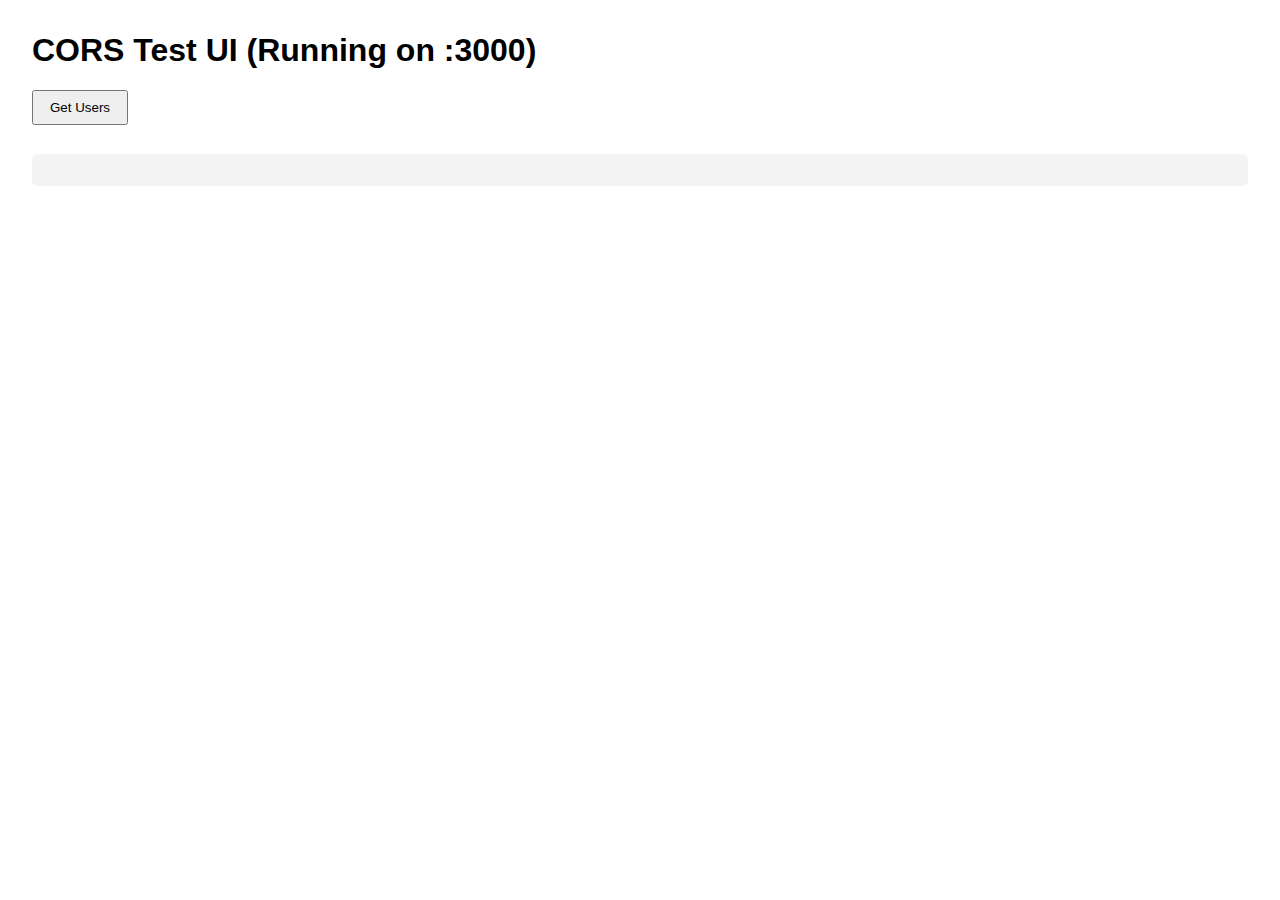
<file: cors-test-ui/index.html>
<!DOCTYPE html>
<html lang="en">
<head>
    <meta charset="UTF-8">
    <meta name="viewport" content="width=device-width, initial-scale=1.0">
    <title>Go-Project CORS Test</title>
    <style>
        body {
            font-family: Arial, sans-serif;
            margin: 2rem;
        }
        button {
            padding: 0.5rem 1rem;
            margin-bottom: 1rem;
            cursor: pointer;
        }
        pre {
            background: #f4f4f4;
            padding: 1rem;
            border-radius: 5px;
            max-height: 400px;
            overflow: auto;
        }
    </style>
</head>
<body>
    <h1>CORS Test UI (Running on :3000)</h1>

    <button id="getUsers">Get Users</button>
    <pre id="output" aria-live="polite"></pre>

    <script src="app.js"></script>
</body>
</html>
</file>
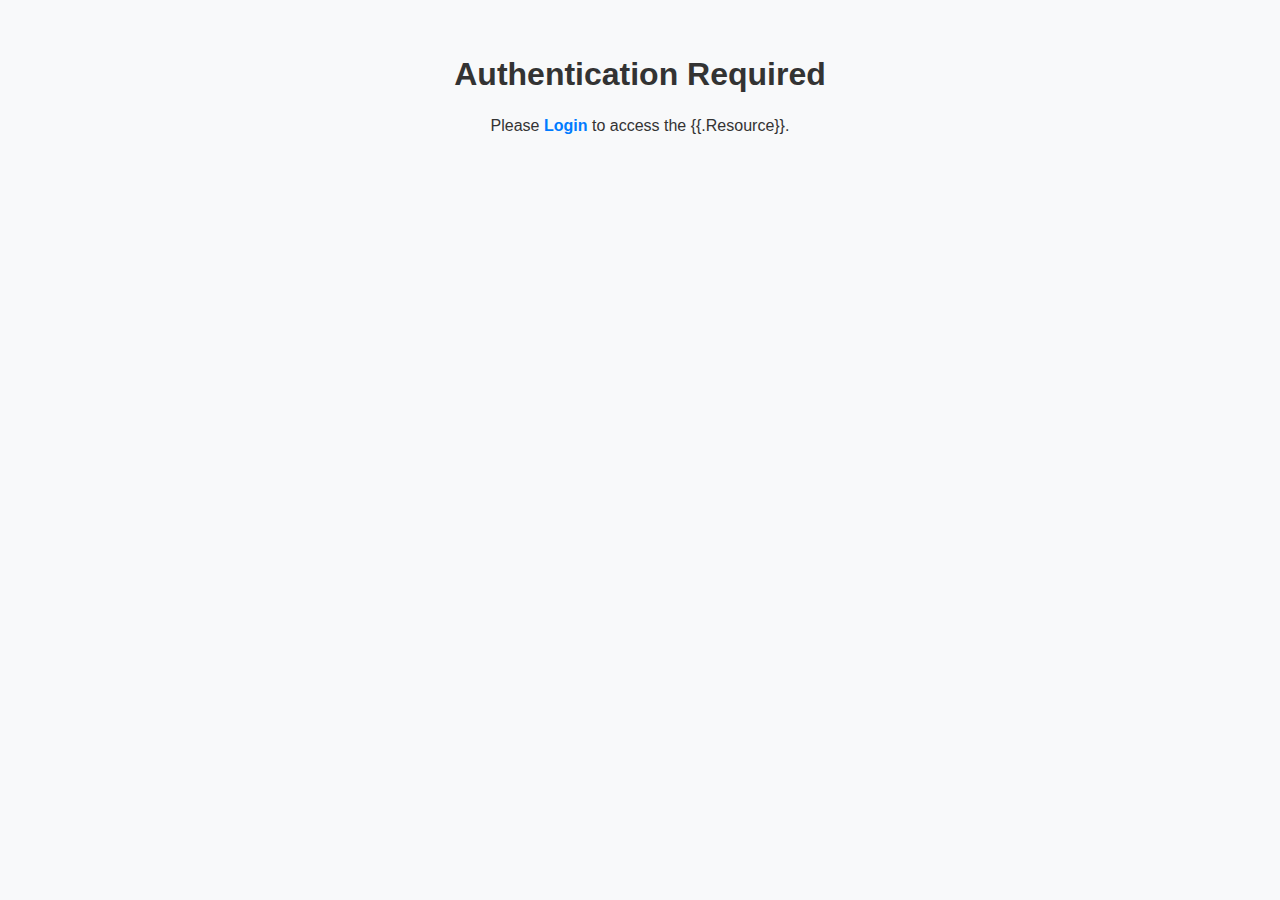
<file: templates/login_required.html>
<!DOCTYPE html>
<html>
<head>
    <meta charset="UTF-8">
    <title>Login Required</title>
    <link rel="stylesheet" href="/static/style.css">
</head>
<body class="login-required">
    <h1>Authentication Required</h1>
    <p>Please <a href="/login">Login</a> to access the {{.Resource}}.</p>
</body>
</html>
</file>
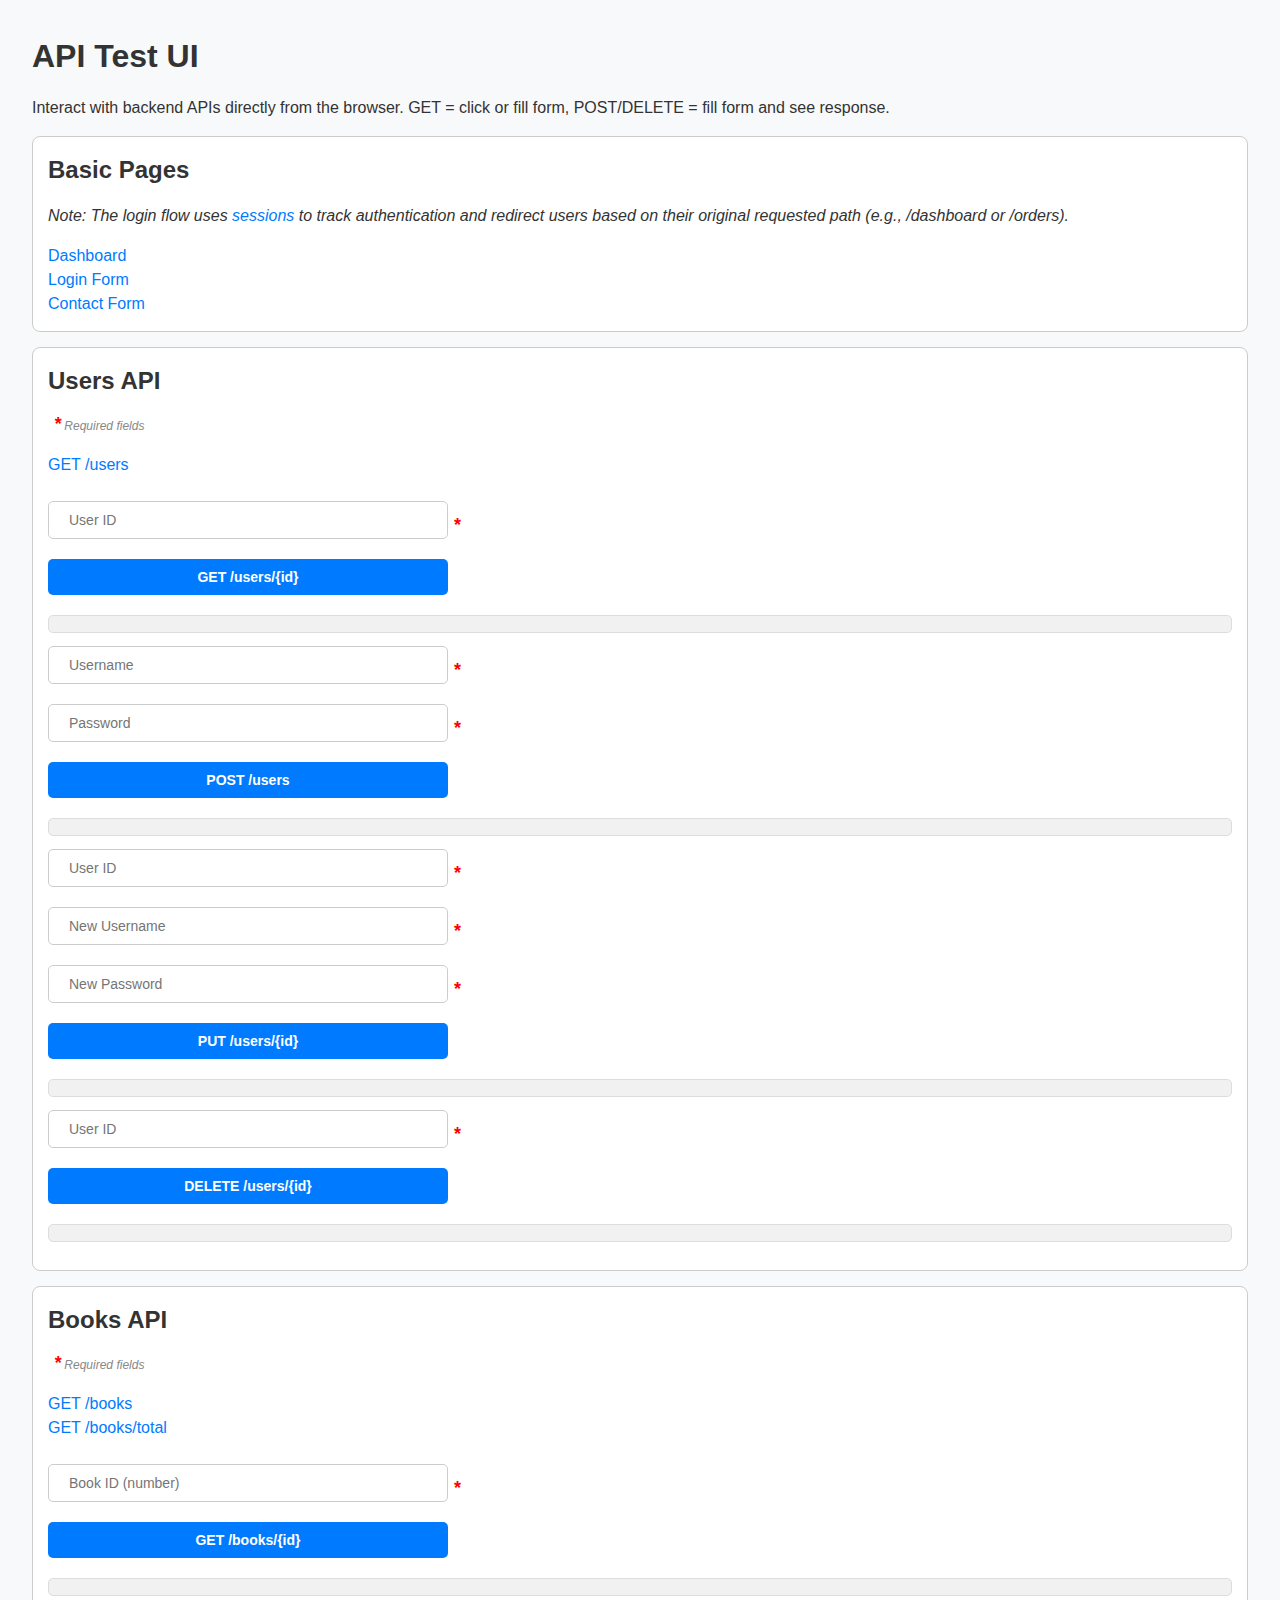
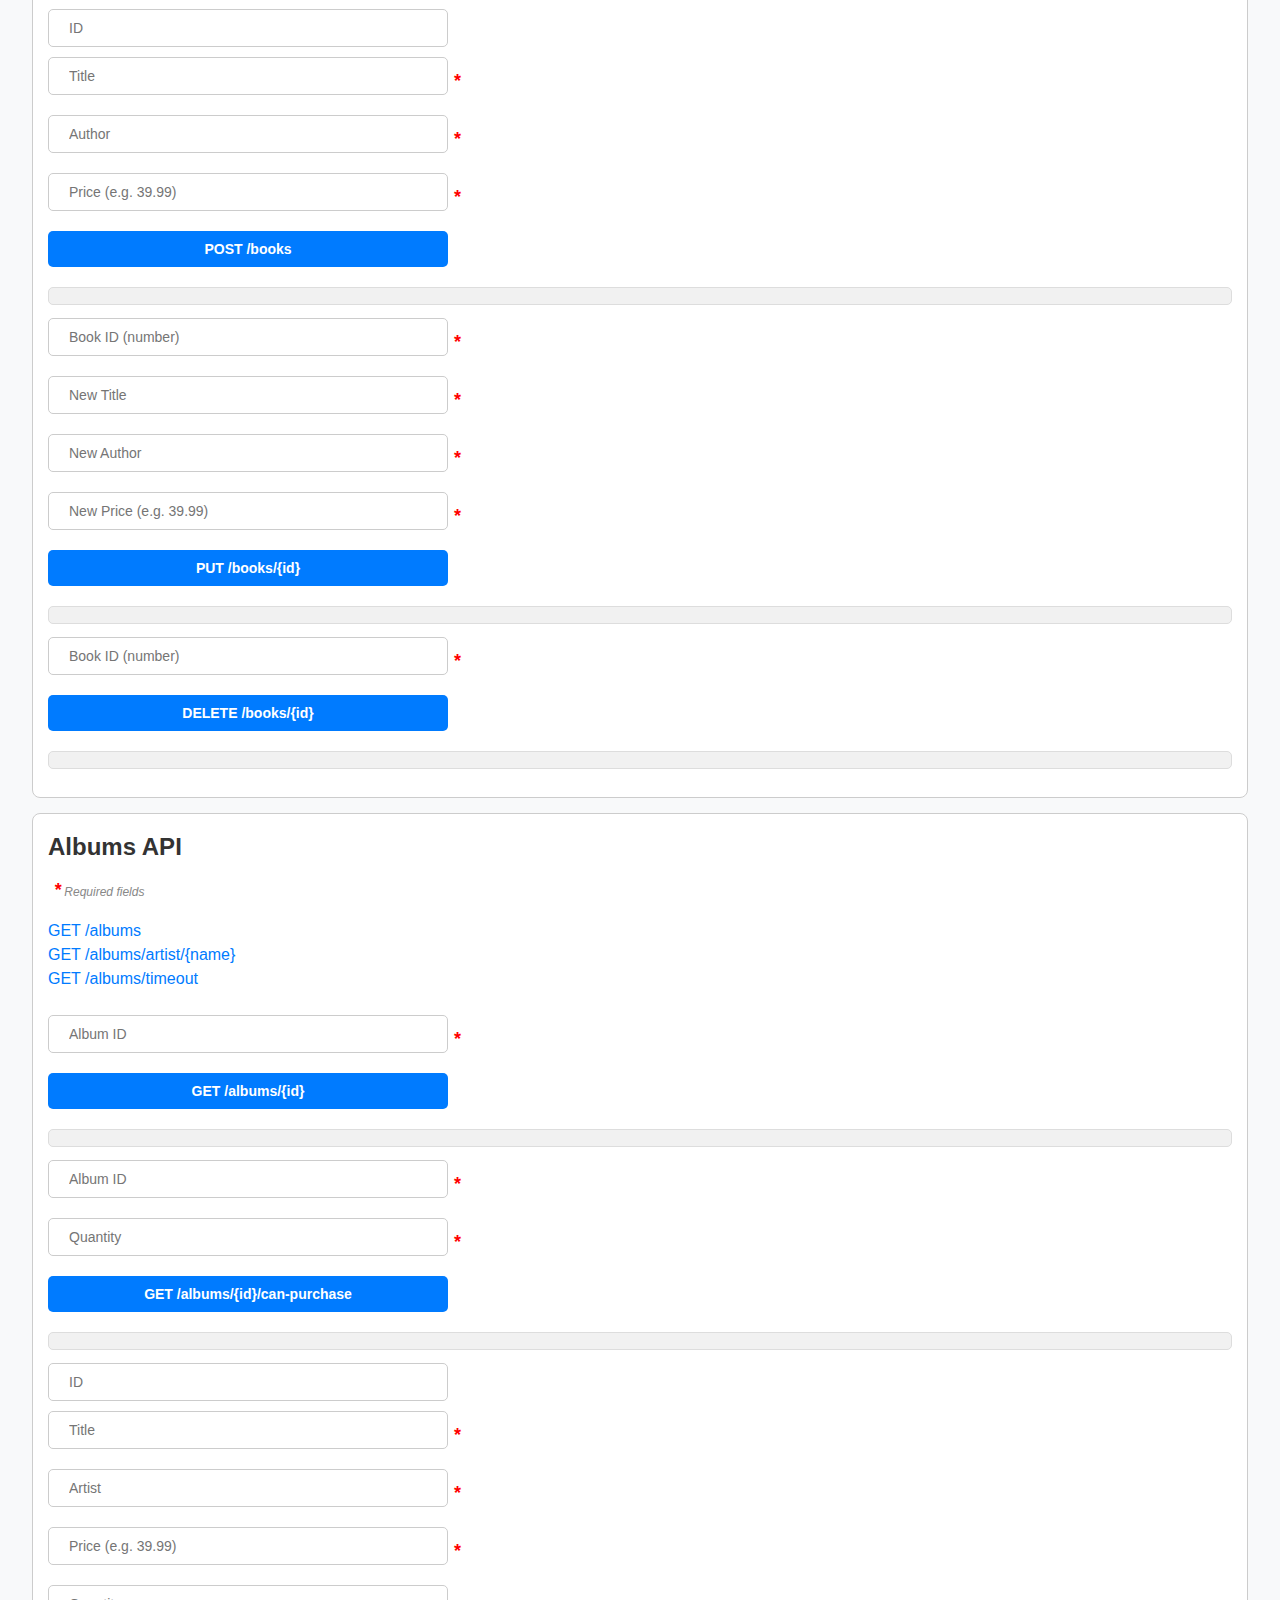
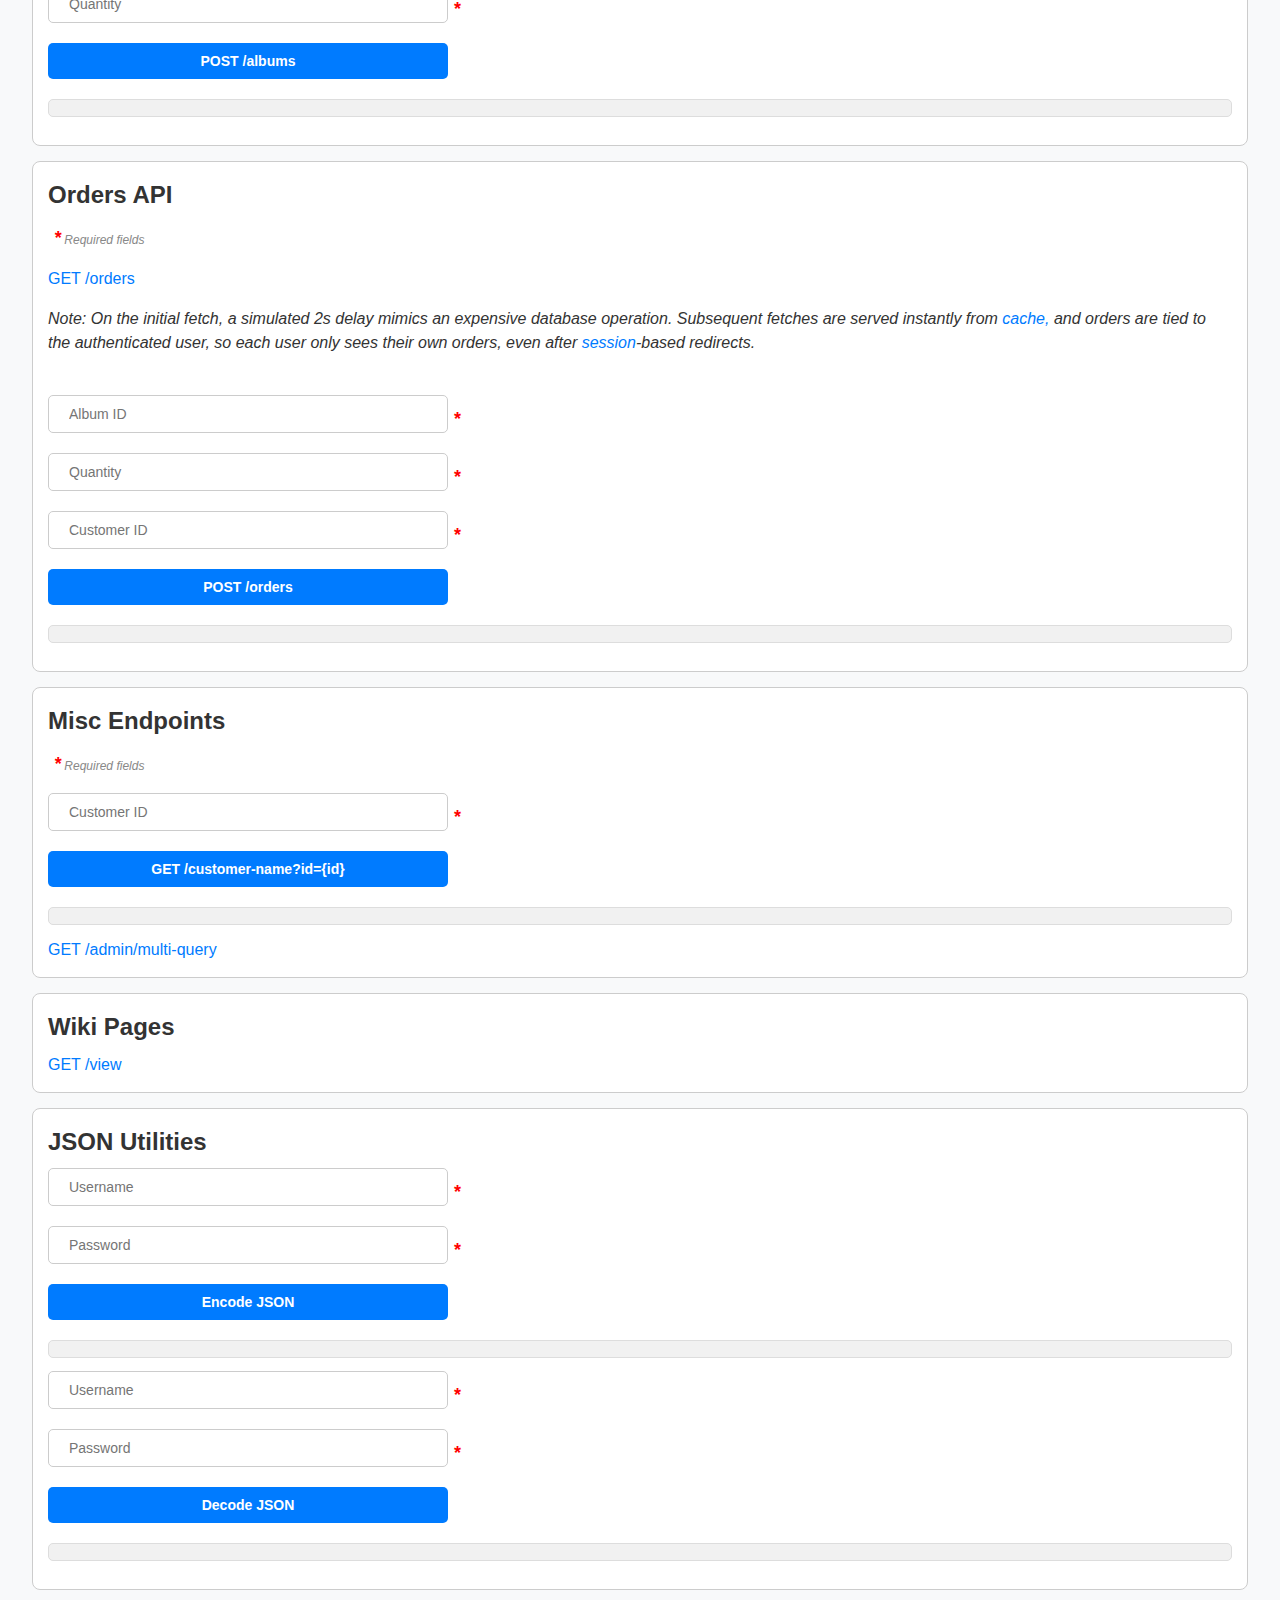
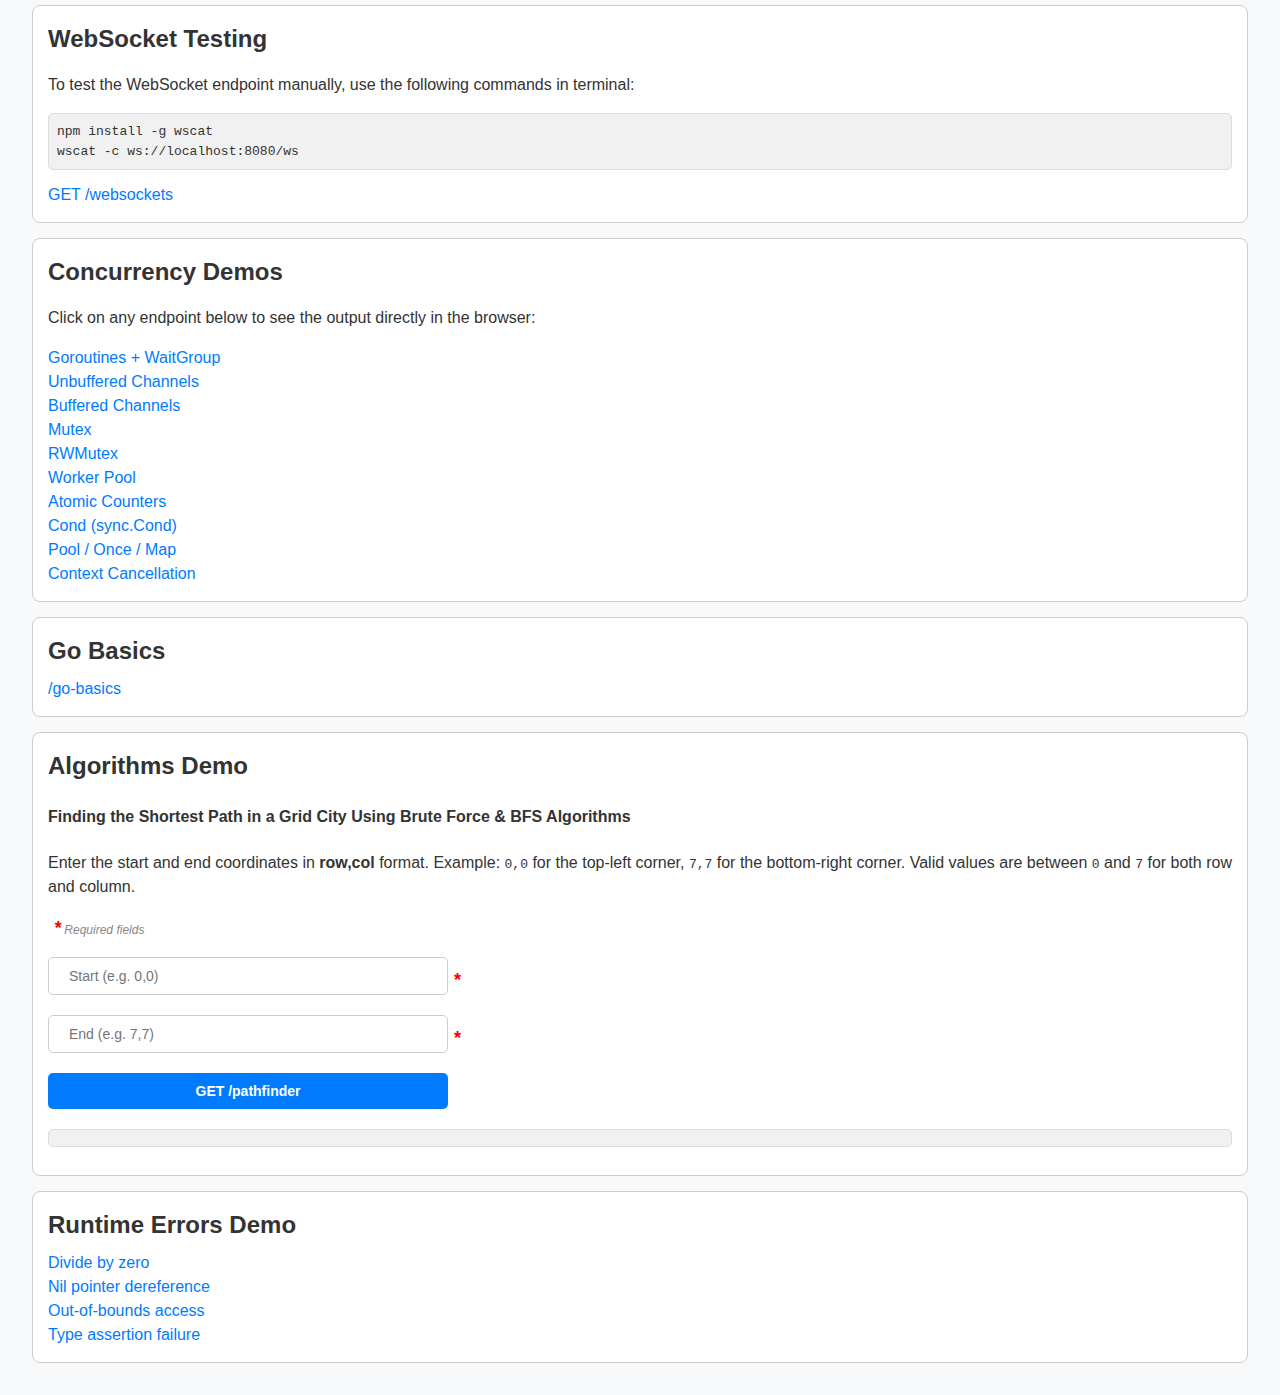
<file: templates/test_ui.html>
<!DOCTYPE html>
<html>

<head>
    <meta charset="UTF-8">
    <title>API Test UI</title>
    <link rel="stylesheet" href="/static/style.css">
</head>

<body>

<h1>API Test UI</h1>
<p>Interact with backend APIs directly from the browser. 
GET = click or fill form, POST/DELETE = fill form and see response.</p>

<!-- ---------------- Basic Pages ---------------- -->
<section>
<h2>Basic Pages</h2>

<p><em>Note: The login flow uses <a href="https://pkg.go.dev/github.com/gorilla/sessions" target="_blank">sessions</a> 
to track authentication and redirect users based on their original requested path (e.g., /dashboard or /orders).</em></p>

<!-- This makes a clickable link to which if we click the browser send an HTTP GET request. -->
<a href="/dashboard" target="_blank">Dashboard</a><br>
<a href="/login" target="_blank">Login Form</a><br> 
<a href="/form" target="_blank">Contact Form</a>
</section>

<!-- ---------------- Users API ---------------- -->
<section>
<h2>Users API</h2>
<p class="form-note"><span class="required-asterisk">*</span> Required fields</p>
<a href="/users" target="_blank">GET /users</a><br><br>
<!-- novalidate disables the browser’s built-in form validation (like required fields or email format checks). -->
<form id="get-user-by-id-form" novalidate>
    <div class="required-input">
        <input name="id" placeholder="User ID" required>
        <span class="required-asterisk">*</span>
    </div>
    <button type="submit">GET /users/{id}</button>
</form>
<pre></pre> <!-- 👈 this is the "nextElementSibling" -->
<!-- 
<pre> in HTML means “preformatted text”.
- It shows text exactly as it is (keeps spaces, tabs, newlines).
- Browser does not collapse whitespace like it does in <div> or <p>.
- Useful for showing code, logs, or API responses. 
-->
<form id="create-user-form" novalidate>
    <div class="required-input">
        <input name="username" placeholder="Username" required>
        <span class="required-asterisk">*</span>
    </div>
    <div class="required-input">
        <input name="password" placeholder="Password" required>
        <span class="required-asterisk">*</span>
    </div>
    <button type="submit">POST /users</button>
</form>
<pre></pre>
<form id="update-user-form" novalidate>
    <div class="required-input">
        <input name="id" placeholder="User ID" required>
        <span class="required-asterisk">*</span>
    </div>
    <div class="required-input">
        <input name="username" placeholder="New Username" required>
        <span class="required-asterisk">*</span>
    </div>
    <div class="required-input">
        <input name="password" placeholder="New Password" required>
        <span class="required-asterisk">*</span>
    </div>
    <button type="submit">PUT /users/{id}</button>
</form>
<pre></pre>
<form id="delete-user-form" novalidate>
    <div class="required-input">
        <input name="id" placeholder="User ID" required>
        <span class="required-asterisk">*</span>
    </div>
    <button type="submit">DELETE /users/{id}</button>
</form>
<pre></pre>
</section>

<!-- ---------------- Books API ---------------- -->
<section>
<h2>Books API</h2>
<p class="form-note"><span class="required-asterisk">*</span> Required fields</p>
<a href="/books" target="_blank">GET /books</a><br>
<a href="/books/total" target="_blank">GET /books/total</a><br><br>
<form id="get-book-by-id-form" novalidate>
    <div class="required-input">
        <input name="id" placeholder="Book ID (number)" required>
        <span class="required-asterisk">*</span>
    </div>
    <button type="submit">GET /books/{id}</button>
</form>
<pre></pre>
<form id="create-book-form" novalidate>
    <input name="id" placeholder="ID">
    <div class="required-input">
        <input name="title" placeholder="Title" required>
        <span class="required-asterisk">*</span>
    </div>
    <div class="required-input">
        <input name="author" placeholder="Author" required>
        <span class="required-asterisk">*</span>
    </div>
    <div class="required-input">
        <input name="price" placeholder="Price (e.g. 39.99)" required>
        <span class="required-asterisk">*</span>
    </div>
    <button type="submit">POST /books</button>
</form>
<pre></pre>
<form id="update-book-form" novalidate>
    <div class="required-input">
        <input name="id" placeholder="Book ID (number)" required>
        <span class="required-asterisk">*</span>
    </div>
    <div class="required-input">
        <input name="title" placeholder="New Title" required>
        <span class="required-asterisk">*</span>
    </div>
    <div class="required-input">
        <input name="author" placeholder="New Author" required>
        <span class="required-asterisk">*</span>
    </div>
    <div class="required-input">
        <input name="price" placeholder="New Price (e.g. 39.99)" required>
        <span class="required-asterisk">*</span>
    </div>
    <button type="submit">PUT /books/{id}</button>
</form>
<pre></pre>
<form id="delete-book-form" novalidate>
    <div class="required-input">
        <input name="id" placeholder="Book ID (number)" required>
        <span class="required-asterisk">*</span>
    </div>
    <button type="submit">DELETE /books/{id}</button>
</form>
<pre></pre>
</section>

<!-- ---------------- Albums API ---------------- -->
<section>
<h2>Albums API</h2>
<p class="form-note"><span class="required-asterisk">*</span> Required fields</p>
<a href="/albums" target="_blank">GET /albums</a><br>
<a href="/albums/artist/John%20Coltrane" target="_blank">GET /albums/artist/{name}</a><br>
<a href="/albums/timeout" target="_blank">GET /albums/timeout</a><br><br>
<form id="get-album-by-id-form" novalidate>
    <div class="required-input">
        <input name="id" placeholder="Album ID" required>
        <span class="required-asterisk">*</span>
    </div>
    <button type="submit">GET /albums/{id}</button>
</form>
<pre></pre>
<form id="can-purchase-form" novalidate>
    <div class="required-input">
        <input name="id" placeholder="Album ID" required>
        <span class="required-asterisk">*</span>
    </div>
    <div class="required-input">
        <input name="qty" placeholder="Quantity" required>
        <span class="required-asterisk">*</span>
    </div>
    <button type="submit">GET /albums/{id}/can-purchase</button>
</form>
<pre></pre>
<form id="create-album-form" novalidate>
    <input name="id" placeholder="ID">
    <div class="required-input">
        <input name="title" placeholder="Title" required>
        <span class="required-asterisk">*</span>
    </div>
    <div class="required-input">
        <input name="artist" placeholder="Artist" required>
        <span class="required-asterisk">*</span>
    </div>
    <div class="required-input">
        <input name="price" placeholder="Price (e.g. 39.99)" required>
        <span class="required-asterisk">*</span>
    </div>
    <div class="required-input">
        <input name="quantity" placeholder="Quantity" required>
        <span class="required-asterisk">*</span>
    </div>
    <button type="submit">POST /albums</button>
</form>
<pre></pre>
</section>

<!-- ---------------- Orders API ---------------- -->
<section>
<h2>Orders API</h2>
<p class="form-note"><span class="required-asterisk">*</span> Required fields</p>
<a href="/orders" target="_blank">GET /orders</a>

<p><em>Note: On the initial fetch, a simulated 2s delay mimics an expensive database operation. 
Subsequent fetches are served instantly from 
<a href="https://pkg.go.dev/github.com/allegro/bigcache" target="_blank">cache,</a> 
and orders are tied to the authenticated user, so each user only sees their own orders, even after 
<a href="https://pkg.go.dev/github.com/gorilla/sessions" target="_blank">session</a>-based redirects.</em></p><br>

<form id="create-order-form" novalidate>
    <div class="required-input">
        <input name="album_id" placeholder="Album ID" required>
        <span class="required-asterisk">*</span>
    </div>
    <div class="required-input">
        <input name="quantity" placeholder="Quantity" required>
        <span class="required-asterisk">*</span>
    </div>
    <div class="required-input">
        <input name="customer_id" placeholder="Customer ID" required>
        <span class="required-asterisk">*</span>
    </div>
    <button type="submit">POST /orders</button>
</form>
<pre></pre>
</section>

<!-- ---------------- Misc ---------------- -->
<section>
<h2>Misc Endpoints</h2>
<p class="form-note"><span class="required-asterisk">*</span> Required fields</p>
<form id="customer-name-form" novalidate>
    <div class="required-input">
        <input name="id" placeholder="Customer ID" required>
        <span class="required-asterisk">*</span>
    </div>
    <button type="submit">GET /customer-name?id={id}</button>
</form>
<pre></pre>
<a href="/admin/multi-query" target="_blank">GET /admin/multi-query</a>
</section>

<!-- ---------------- Wiki Pages ---------------- -->
<section>
<h2>Wiki Pages</h2>
<a href="/view" target="_blank">GET /view</a><br>
</section>

<!-- ---------------- JSON Utilities ---------------- -->
<section>
<h2>JSON Utilities</h2>
<!-- Encode JSON -->
<form id="json-encode-form" novalidate>
    <div class="required-input">
        <input name="username" placeholder="Username" required>
        <span class="required-asterisk">*</span>
    </div>
    <div class="required-input">
        <input name="password" placeholder="Password" required>
        <span class="required-asterisk">*</span>
    </div>
    <button type="submit">Encode JSON</button>
</form>
<pre></pre> <!-- output for encode -->

<!-- Decode JSON -->
<form id="json-decode-form" novalidate>
    <div class="required-input">
        <input name="username" placeholder="Username" required>
        <span class="required-asterisk">*</span>
    </div>
    <div class="required-input">
        <input name="password" placeholder="Password" required>
        <span class="required-asterisk">*</span>
    </div>
    <button type="submit">Decode JSON</button>
</form>
<pre></pre> <!-- output for decode -->
</section>

<!-- ---------------- WebSocket ---------------- -->
<section>
<h2>WebSocket Testing</h2>
<p>To test the WebSocket endpoint manually, use the following commands in terminal:</p>
<pre>
npm install -g wscat
wscat -c ws://localhost:8080/ws
</pre>
<a href="/websockets" target="_blank">GET /websockets</a>
</section>

<!-- ---------------- Concurrency ---------------- -->
<section>
  <h2>Concurrency Demos</h2>
  <p>Click on any endpoint below to see the output directly in the browser:</p>

  <a href="/concurrency/goroutines_waitgroup" target="_blank">Goroutines + WaitGroup</a><br>
  <a href="/concurrency/channels_unbuffered" target="_blank">Unbuffered Channels</a><br>
  <a href="/concurrency/buffered_channels" target="_blank">Buffered Channels</a><br>
  <a href="/concurrency/mutex" target="_blank">Mutex</a><br>
  <a href="/concurrency/rwmutex" target="_blank">RWMutex</a><br>
  <a href="/concurrency/worker_pool" target="_blank">Worker Pool</a><br>
  <a href="/concurrency/atomic_counters" target="_blank">Atomic Counters</a><br>
  <a href="/concurrency/cond_synccond" target="_blank">Cond (sync.Cond)</a><br>
  <a href="/concurrency/pool_once_map" target="_blank">Pool / Once / Map</a><br>
  <a href="/concurrency/context_cancellation" target="_blank">Context Cancellation</a>
</section>

<!-- ---------------- Go Basics & Pathfinder ---------------- -->
<section>
<h2>Go Basics</h2>
<a href="/go-basics" target="_blank">/go-basics</a>
</section>

<!-- ---------------- Algorithms Demo ---------------- -->
<section>
  <h2>Algorithms Demo</h2>
  <h4>Finding the Shortest Path in a Grid City Using Brute Force & BFS Algorithms</h4>
  <p class="guide">
    Enter the start and end coordinates in <strong>row,col</strong> format.
    Example: <code>0,0</code> for the top-left corner, <code>7,7</code> for the bottom-right corner.  
    Valid values are between <code>0</code> and <code>7</code> for both row and column.
  </p>

  <p class="form-note"><span class="required-asterisk">*</span> Required fields</p>
  <form id="pathfinder-form" novalidate>
    <div class="required-input">
      <input name="start" placeholder="Start (e.g. 0,0)" required>
      <span class="required-asterisk">*</span>
    </div>
    <div class="required-input">
      <input name="end" placeholder="End (e.g. 7,7)" required>
      <span class="required-asterisk">*</span>
    </div>
    <button type="submit">GET /pathfinder</button>
  </form>
  <pre></pre>
</section>

<!-- ---------------- Runtime Errors ---------------- -->
<section>
    <h2>Runtime Errors Demo</h2>
    <a href="/runtime-errors?type=divide" target="_blank">Divide by zero</a><br>
    <a href="/runtime-errors?type=nilptr" target="_blank">Nil pointer dereference</a><br>
    <a href="/runtime-errors?type=outofbounds" target="_blank">Out-of-bounds access</a><br>
    <a href="/runtime-errors?type=typeassert" target="_blank">Type assertion failure</a>
</section>

<script src="/static/script.js"></script>

</body>

</html>
</file>
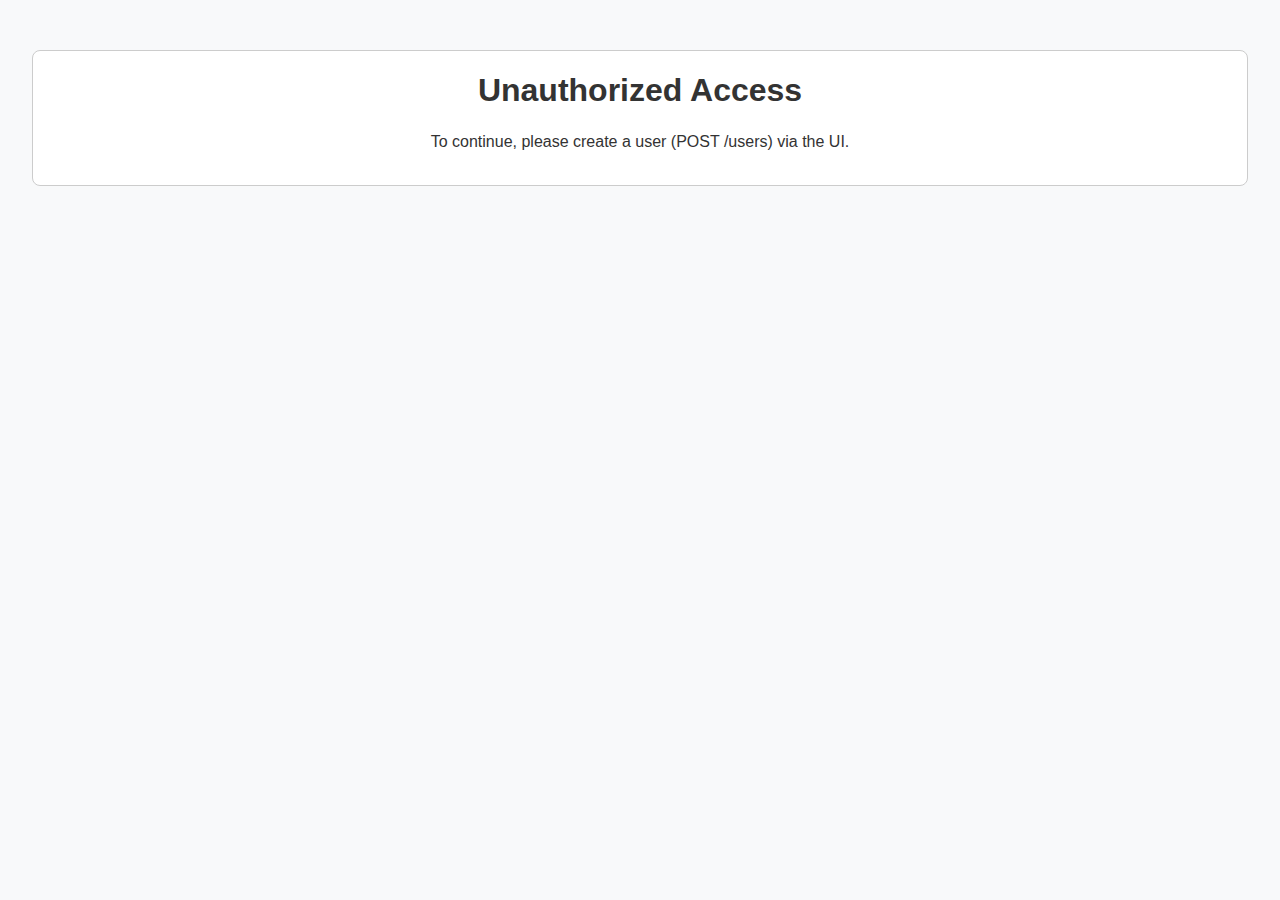
<file: templates/unauthorized.html>
<!DOCTYPE html>
<html lang="en">
<head>
    <meta charset="UTF-8">
    <title>Unauthorized</title>
    <link rel="stylesheet" href="/static/style.css">
</head>
<body class="login-required">
    <section>
        <h1>Unauthorized Access</h1>
        <p>
            To continue, please create a user (POST /users) via the UI.
        </p>
    </section>
</body>
</html>
</file>
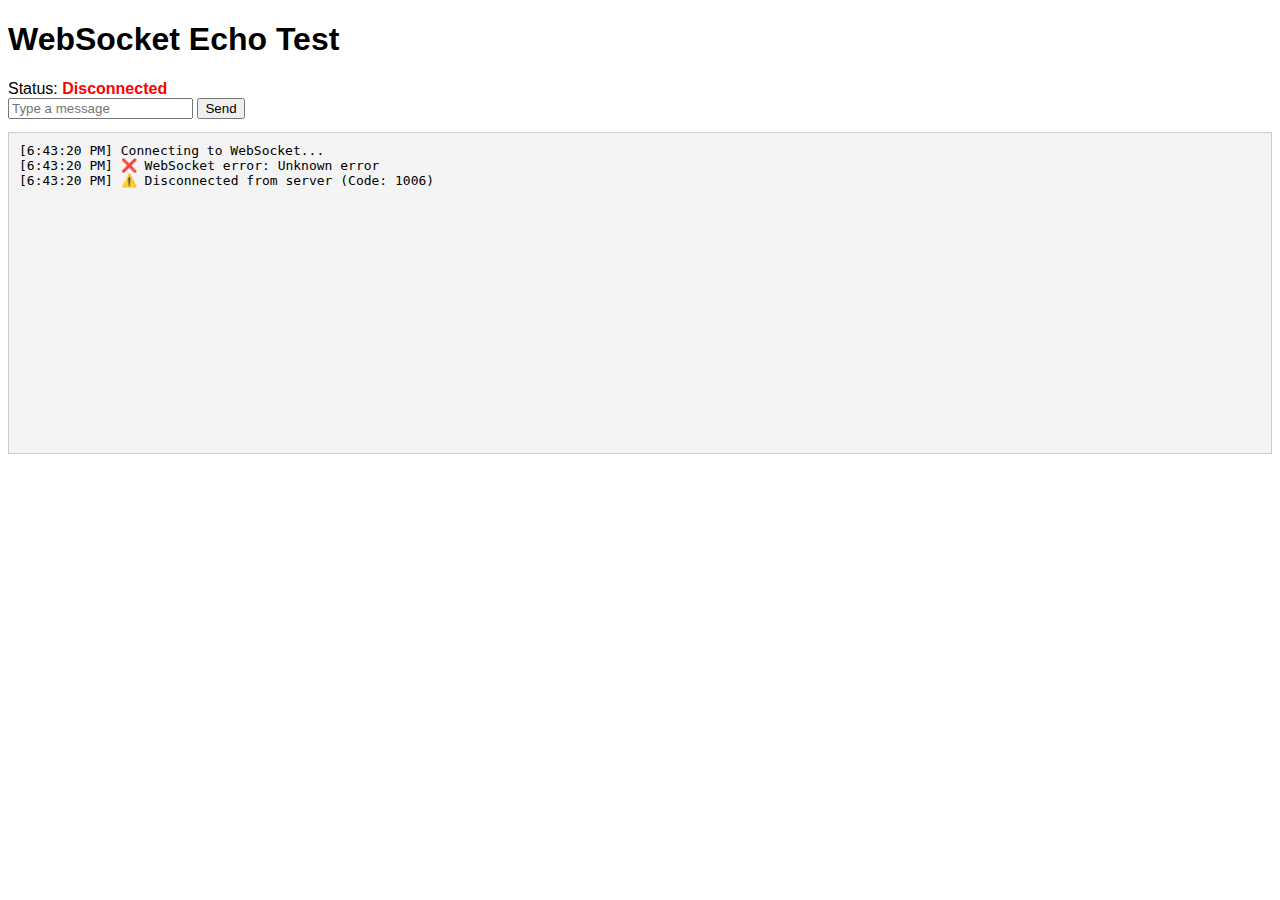
<file: templates/websockets.html>
<!DOCTYPE html>
<html>
<head>
  <title>WebSocket Test</title>
  <style>
    body { font-family: sans-serif; }
    #log { background: #f4f4f4; padding: 10px; border: 1px solid #ccc; height: 300px; overflow-y: scroll; white-space: pre-wrap; }
    #status { font-weight: bold; }
  </style>
</head>
<body>
  <h1>WebSocket Echo Test</h1>
  <div>Status: <span id="status">Disconnected</span></div>
  <input id="message" placeholder="Type a message" />
  <button onclick="sendMessage()">Send</button>
  <pre id="log"></pre>

  <script>
    const log = document.getElementById('log');
    const status = document.getElementById('status');
    let ws;

    function logMessage(message) {
      const timestamp = new Date().toLocaleTimeString(); // current time
      log.innerText += `[${timestamp}] ${message}\n`; // append message with timestamp
      log.scrollTop = log.scrollHeight; // auto-scroll to bottom
    }

    function connectWebSocket() {
      logMessage("Connecting to WebSocket...");
      ws = new WebSocket("ws://localhost:8080/ws");
      // Opens a WebSocket connection to server /ws.

      // These functions react in real time to connection events.
      ws.onopen = () => { // Event handlers: When connected
        status.textContent = "Connected";
        status.style.color = "green";
        logMessage("✅ Connected to server");
      };

      // These functions react in real time to connection events.
      ws.onmessage = e => { // Event handlers: When server sends a message
        // ------------ 4 ------------
        logMessage(`📩 Echo: ${e.data}`);
      };

      // These functions react in real time to connection events.
      ws.onerror = e => { // Event handlers: If error happens
        logMessage(`❌ WebSocket error: ${e.message || "Unknown error"}`);
      };

      // These functions react in real time to connection events.
      ws.onclose = e => { // Event handlers: If disconnected
        status.textContent = "Disconnected";
        status.style.color = "red";
        logMessage(`⚠️ Disconnected from server (Code: ${e.code})`);

        // Reconnect logic: try to reconnect after a delay
        setTimeout(() => {
          logMessage("🔁 Reconnecting...");
          connectWebSocket();
        }, 3000); // If server disconnects, browser tries again after 3 sec.
      };
    }

    function sendMessage() {
      const msg = document.getElementById("message").value;
      // That checks if the WebSocket connection is open and ready → only then ws.send(msg) will work.
      if (ws.readyState === WebSocket.OPEN) {
        // ------------ 2 ------------
        ws.send(msg); // 👉 Sends user’s input to server.
        logMessage(`📤 Sent: ${msg}`); // 👉 Server echoes it back → appears in log instantly.
      } else {
        logMessage("⚠️ Cannot send message — WebSocket is not connected.");
      }
    }

    // Initialize
    connectWebSocket();
  </script>
</body>
</html>
</file>
<file: static/style.css>
/* =======================
   Variables
======================= */
:root {
    --primary-color: #007bff;
    --primary-hover: #0056b3;
    --background-color: #f8f9fa;
    --section-bg: #fff;
    --text-color: #333;
    --success-color: green;
    --border-color: #ccc;
    --pre-bg: #f1f1f1;
    --pre-border: #ddd;
}

/* =======================
   Global Body Styles
======================= */
body {
    /* Arial → first choice font. sans-serif → fallback. If the system doesn’t have Arial, 
    the browser picks another sans-serif font (like Helvetica, Roboto, etc.). */
    font-family: Arial, sans-serif;
    margin: 2rem; /* applies the same margin on all four sides */
    background-color: var(--background-color);
    color: var(--text-color);
    line-height: 1.5;
}

body.dashboard {
    margin: 40px;
    background-color: #f9f9f9;
}

body.login-required {
    text-align: center;
    margin-top: 50px;
}

/* =======================
   Headings
======================= */
h1, h2, h3 {
    color: var(--text-color);
    margin-top: 0; /* because it's -> body { margin: 2rem; } applied before */
    /* API Test UI - is inside the body tag with h1 */
}

h1 {
    margin-bottom: 1rem;
}

h2 {
    margin-bottom: 0.5rem;
}

h3 {
    color: #666;
    font-style: italic;
    margin-bottom: 38px;
}

/* =======================
   Sections
======================= */
section {
    border: 1px solid var(--border-color);
    padding: 15px;
    margin: 15px 0; /* 15px to top and bottom, and 0 to left and right */
    background-color: var(--section-bg);
    border-radius: 8px;
}

/* =======================
   Lists
======================= */
ul {
    padding-left: 20px;
}

li {
    margin-bottom: 15px;
    font-size: 16px;
}

/* =======================
   Links
======================= */
a {
    color: var(--primary-color);
    text-decoration: none;
}

a:hover {
    text-decoration: underline;
}

body.dashboard a {
    color: blue;
    text-decoration: underline;
}

body.dashboard .task-link {
    margin-left: 25px;
    font-size: 14px;
}

body.login-required a {
    font-weight: bold;
}

/* =======================
   Forms & Inputs
======================= */
form {
    margin-bottom: 20px;
}

form input,
form textarea,
form button,
input[type="submit"] {
    display: block;
    width: 100%;
    max-width: 400px;
    margin-bottom: 10px;
    padding: 10px 20px;
    font-size: 14px;
    border: 1px solid var(--border-color);
    border-radius: 5px;
    box-sizing: border-box;
    transition: border-color 0.2s ease, box-shadow 0.2s ease, background-color 0.2s ease;
}

form input:focus,
form textarea:focus {
    outline: 2px solid var(--primary-color);
    outline-offset: 2px;
    border-color: var(--primary-color);
    box-shadow: 0 0 4px rgba(0, 123, 255, 0.4);
}
/* When an input or textarea inside a <form> is focused (clicked/typed in) 
    → give it a blue outline, change border color, and add a glow (box-shadow).*/

/* Submit buttons */
form button,
input[type="submit"] {
    background-color: var(--primary-color);
    border: none;
    color: white;
    font-weight: bold;
    cursor: pointer;
}

form button:hover,
input[type="submit"]:hover {
    background-color: var(--primary-hover);
}

/* Required input styling */
.required-input {
    display: flex; /* makes the label + input sit in one row. */
    align-items: center;
    margin-bottom: 10px;
}

.required-input input {
    flex: 1; /* tells the input to stretch and take up all remaining space, 
    so it doesn’t shrink and the layout looks balanced. */
}

/* =======================
   Preformatted Text
======================= */
pre {
    background-color: var(--pre-bg);
    border: 1px solid var(--pre-border);
    padding: 8px;
    overflow-x: auto;
    white-space: pre-wrap; /* keep if wrapping long lines is desired */
    border-radius: 5px;
    font-size: 13px;
}

/* =======================
   Success Messages
======================= */
.success {
    color: var(--success-color);
    font-weight: bold;
}

/* =======================
   Input Validation States
======================= */
input.invalid,
textarea.invalid {
    border-color: red !important;
    box-shadow: 0 0 4px rgba(255, 0, 0, 0.4) !important;
}

/* =======================
   Responsive
======================= */
@media (max-width: 480px) {
    body {
        margin: 1rem;
    }

    form input,
    form textarea,
    form button {
        max-width: 100%;
    }
}

/* =======================
   Form Notes
======================= */
.form-note {
    font-size: 12px;
    color: #888;
    margin-bottom: 15px;
    font-style: italic;
}

.required-asterisk {
    color: red;
    font-weight: bold;
    font-size: 18px;
    margin-left: 6px;
}
</file>
